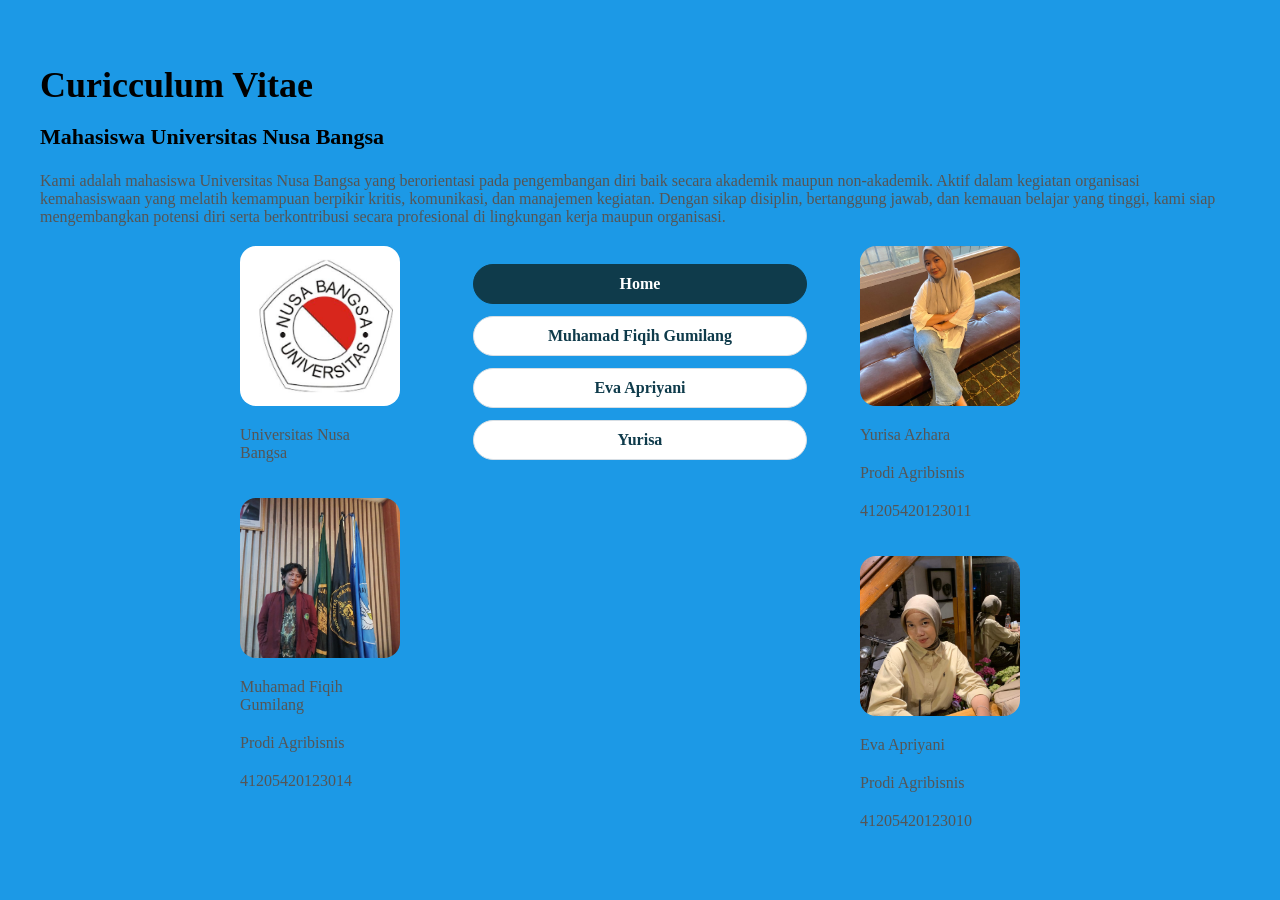
<file: index.html>
<!doctype html>
<html lang="id">
<head>
     <meta charset="utf-8">
	 <title> WELCOME </title>
	 <link href="css.css" rel="stylesheet">
</head>

<body class="home-page page-home">	

<h1>Curicculum Vitae </h1>
<h2>Mahasiswa Universitas Nusa Bangsa</h2>
<p>Kami adalah mahasiswa Universitas Nusa Bangsa yang berorientasi pada pengembangan diri baik secara akademik maupun non-akademik. Aktif dalam kegiatan organisasi kemahasiswaan yang melatih kemampuan berpikir kritis, komunikasi, dan manajemen kegiatan. Dengan sikap disiplin, bertanggung jawab, dan kemauan belajar yang tinggi, kami siap mengembangkan potensi diri serta berkontribusi secara profesional di lingkungan kerja maupun organisasi.</p>

<div class="home-layout">

<div class="left-side">
<div class="side-photo">
<img class="side-img" src="UNB.jpg">
<p>Universitas Nusa Bangsa</p>
</div>

<div class="side-photo">
<img class="side-img" src="fqh.jpeg">
<p>Muhamad Fiqih Gumilang</p>
<p>Prodi Agribisnis</p>
<p>41205420123014</p>
</div>
</div>

<nav class="menu home-menu">
  <a class="active"
  href="tugas.html">Home</a>	
  <a href="Experience.html">Muhamad Fiqih Gumilang</a>
  <a href="Contact.html">Eva Apriyani</a>
  <a href="Yurisa.html">Yurisa</a>
</nav>

<div class="right-side">
<div class="side-photo">
<img class="side-img" src="yurisa.jpg">
<p>Yurisa Azhara</p>
<p>Prodi Agribisnis</p>
<p>41205420123011</p>
</div>

<div class="side-photo">
<img class="side-img" src="Eva.jpeg" alt="profil kanan 2">
<p>    Eva Apriyani</p>
<p>Prodi Agribisnis</P>
<p>41205420123010</p>
</div>
</div>

</div>
</file>
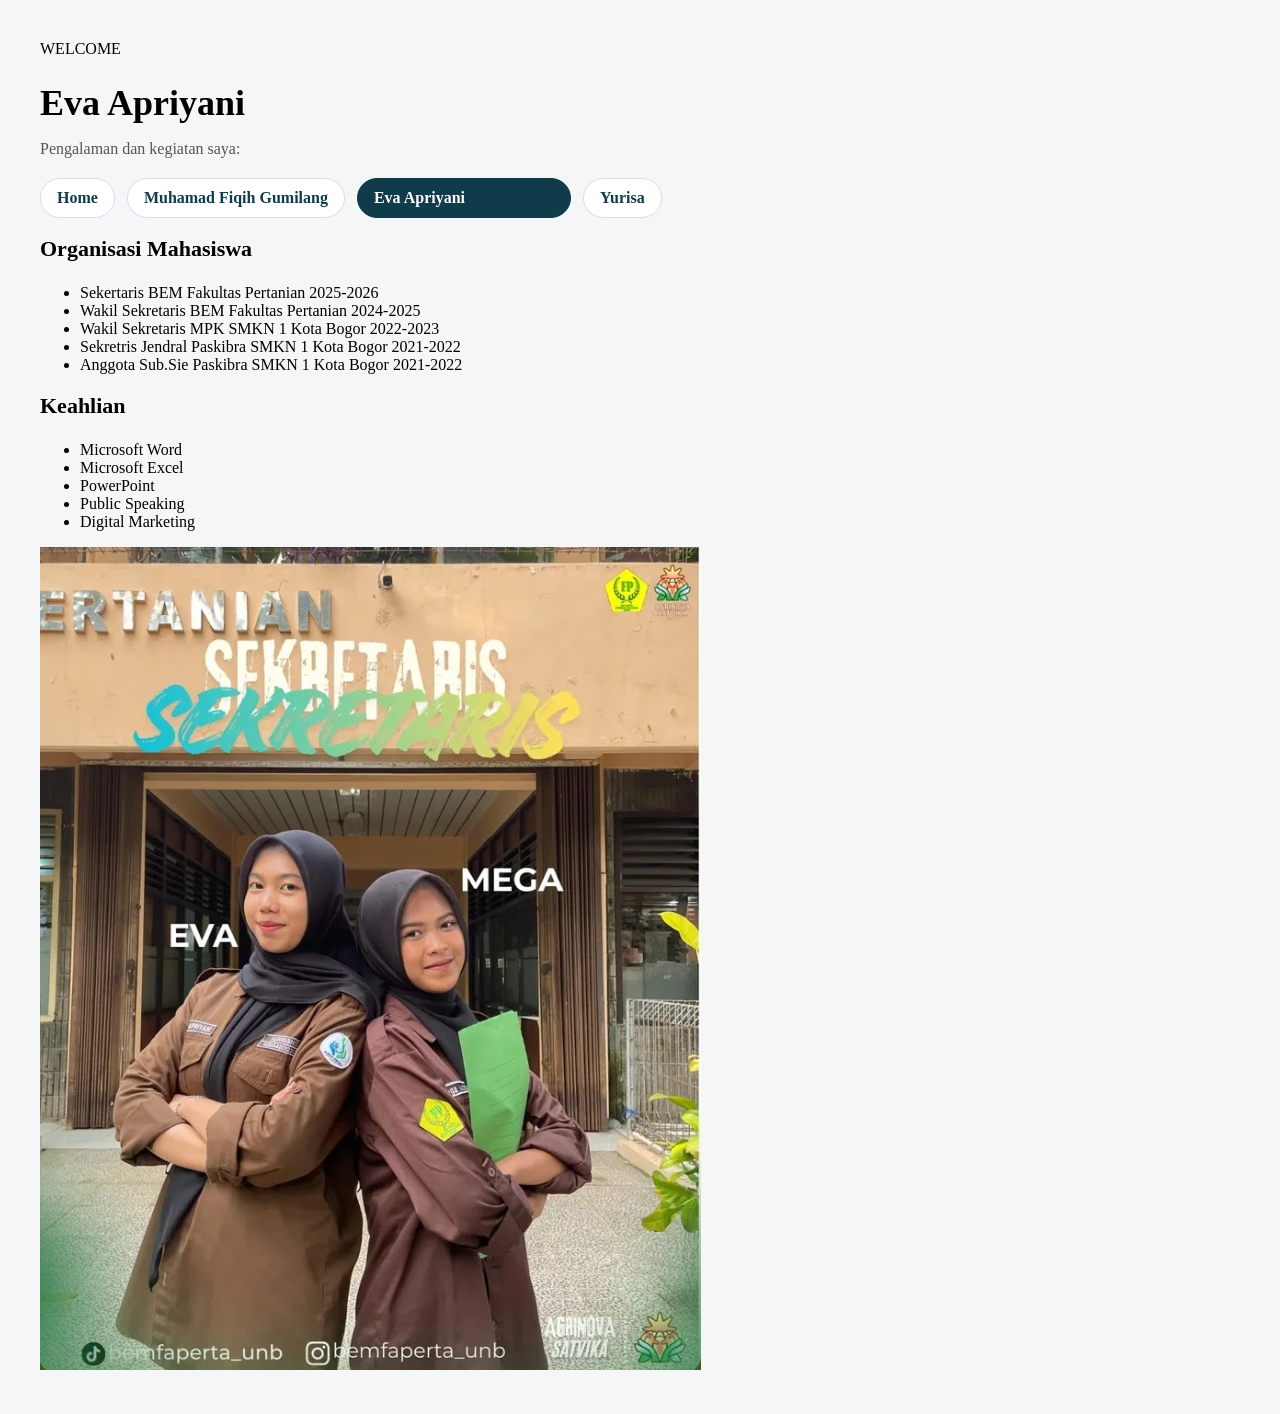
<file: Contact.html>
<!doctype html>
<html lang="id">
<head>
      <meta charset="utf-8">
	 <tittle> WELCOME </tittle>
	 <link a href="css.css" rel="stylesheet">
</head>

<body>
<h1>Eva Apriyani</h1>	
<p>Pengalaman dan kegiatan saya:</p>

<nav class="menu">
  <a 
  href="index.html">Home</a>
  <a href="Experience.html">Muhamad Fiqih Gumilang</a>
  <a class="active"
  href="Contact.html">Eva Apriyani</a>
  <a href="Yurisa.html">Yurisa</a>	
</nav>

<div class="card">
  <h2>Organisasi Mahasiswa</h2>
  <ul>
    <li>Sekertaris BEM Fakultas Pertanian 2025-2026</li>
    <li>Wakil Sekretaris BEM Fakultas Pertanian 2024-2025</li>
    <li>Wakil Sekretaris MPK SMKN 1 Kota Bogor 2022-2023</li>
	<li>Sekretris Jendral Paskibra SMKN 1 Kota Bogor 2021-2022</li>
	<li>Anggota Sub.Sie Paskibra SMKN 1 Kota Bogor 2021-2022</li>
  </ul>
	
<div class="card">
  <h2>Keahlian</h2>
  <ul>
    <li>Microsoft Word</li>
    <li>Microsoft Excel</li>
    <li>PowerPoint</li>
	<li>Public Speaking</li>
	<li>Digital Marketing</li>
  </ul>
</div>	

<div class="Eva-img">
<img src="evaa.jpeg" alt="Foto eva">
</div>
</div>
</file>
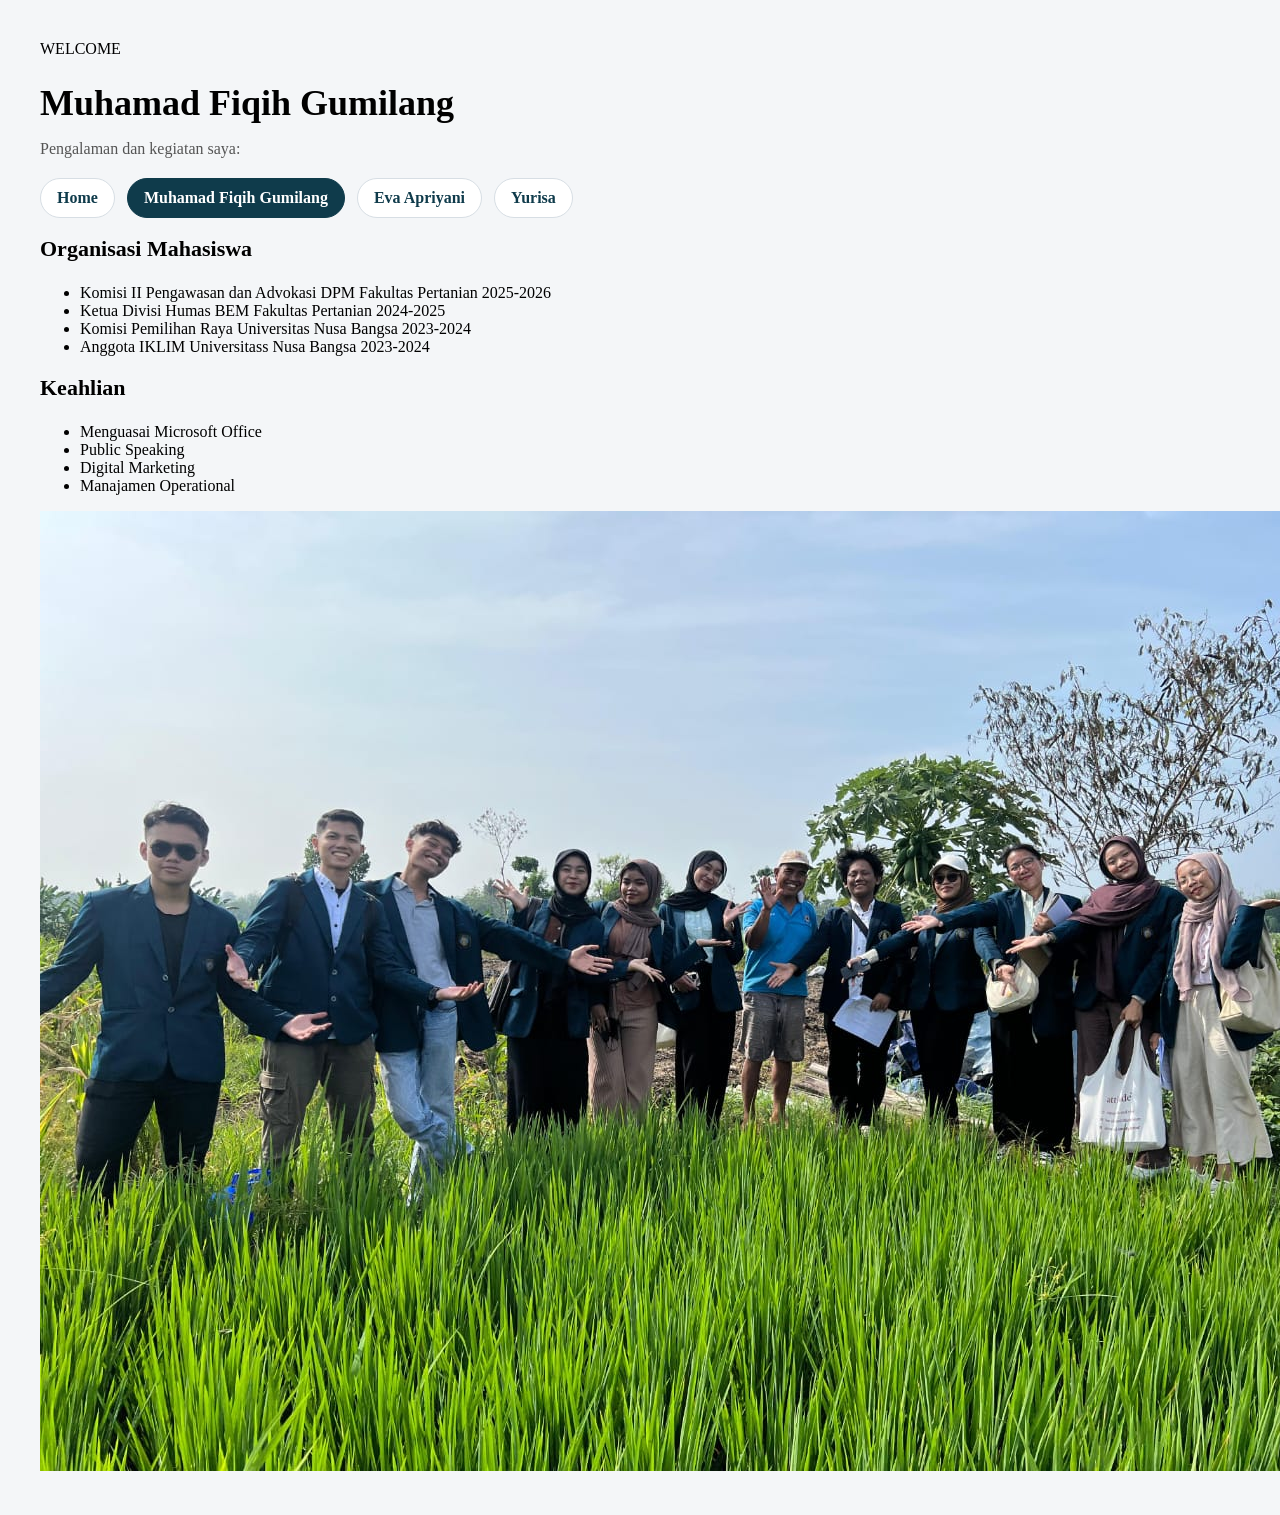
<file: Experience.html>
<!doctype html>
<html lang="id">
<head>
     <meta charset="utf-8">
	 <tittle> WELCOME </tittle>
	 <link a href="css.css" rel="stylesheet">
</head>

<body>
<h1>Muhamad Fiqih Gumilang</h1>	
<p>Pengalaman dan kegiatan saya:</p>

<nav class="menu">
  <a href="index.html">Home</a>
  <a class="active" href="Experience.html">Muhamad Fiqih Gumilang</a>
  <a href="Contact.html">Eva Apriyani</a>
  <a href="Yurisa.html">Yurisa</a>
</nav>

	<div class="card">
	  <h2>Organisasi Mahasiswa</h2>
	  <ul>
		<li>Komisi II Pengawasan dan Advokasi DPM Fakultas Pertanian 2025-2026</li>
		<li>Ketua Divisi Humas BEM Fakultas Pertanian 2024-2025</li>
		<li>Komisi Pemilihan Raya Universitas Nusa Bangsa 2023-2024
		<li>Anggota IKLIM Universitass Nusa Bangsa 2023-2024</li>
	  </ul>

	<div class="card">
	  <h2>Keahlian</h2>
	  <ul>
		<li>Menguasai Microsoft Office</li>
		<li>Public Speaking</li>
		<li>Digital Marketing</li>
		<li>Manajamen Operational</li>
		</li>
	  </ul>
	</div>

<div class="fiqih-img">
<img src="fqhh.jpeg" alt="Foto fiqih">
</div>
</div>
</file>
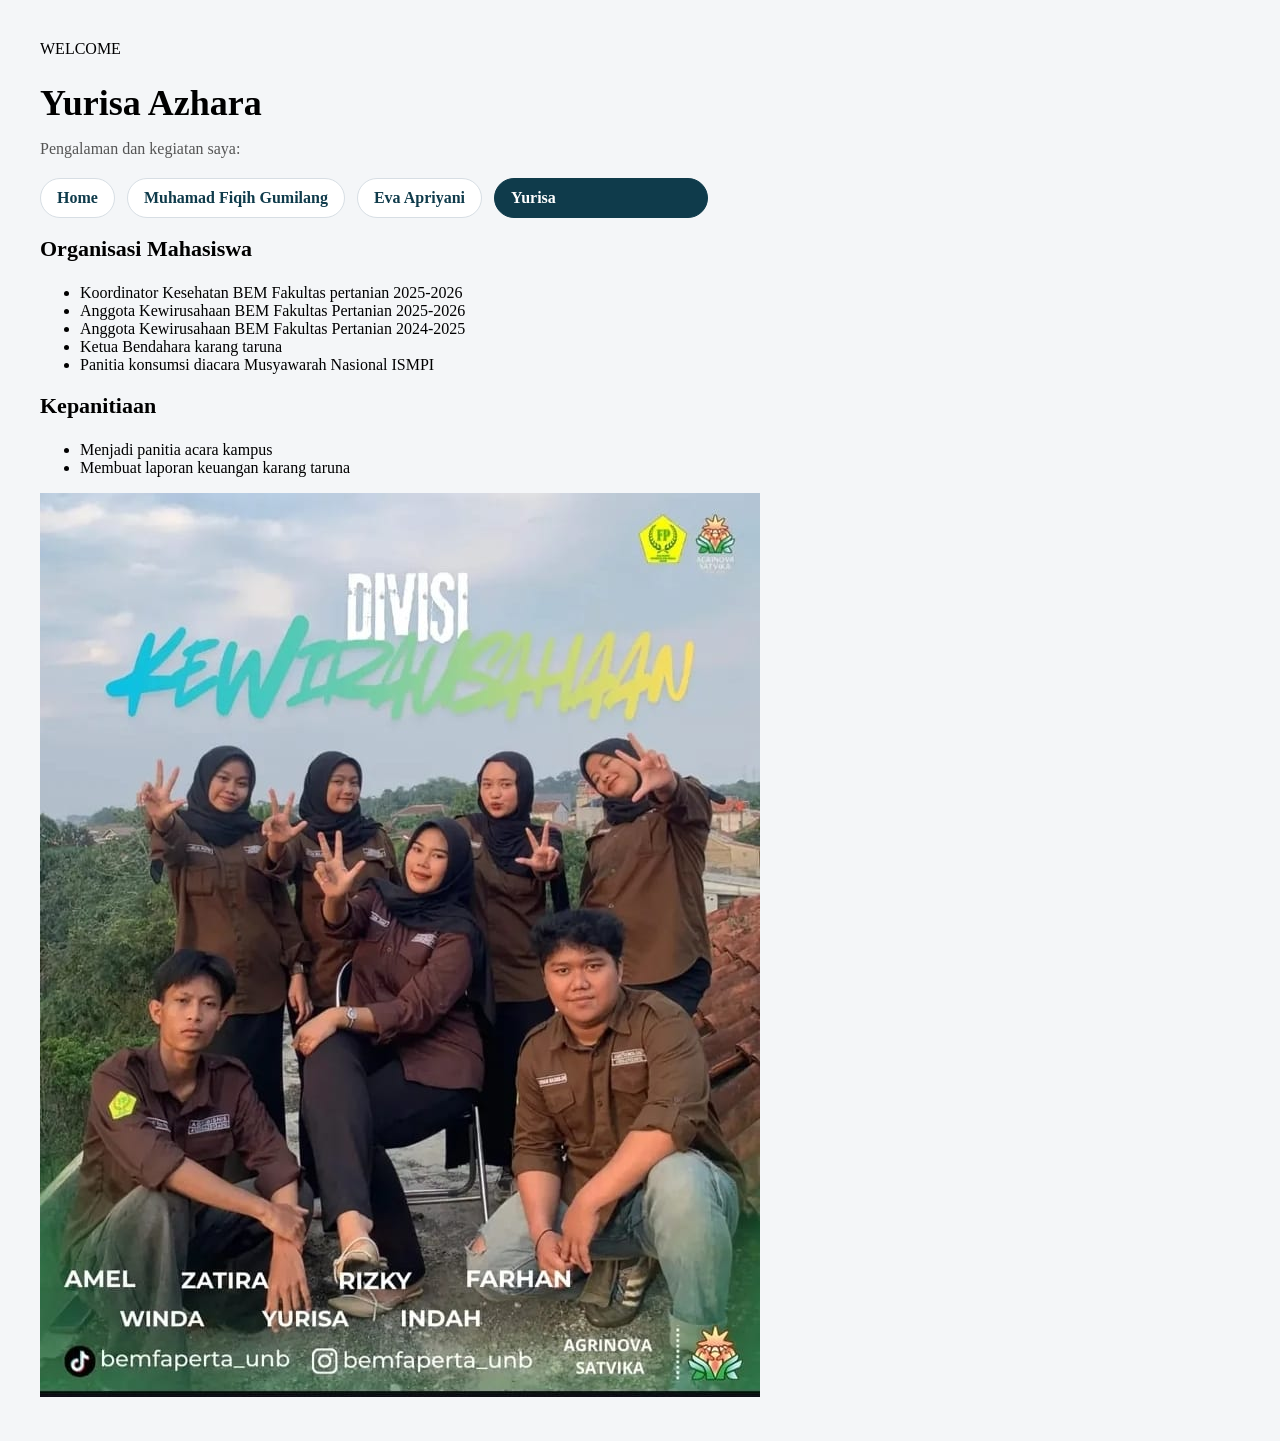
<file: Yurisa.html>
<!doctype html>
<html lang="id">
<head>
      <meta charset="utf-8">
	 <tittle> WELCOME </tittle>
	 <link a href="css.css" rel="stylesheet">
</head>

<body>
<h1>Yurisa Azhara</h1>	
<p>Pengalaman dan kegiatan saya:</p>

<nav class="menu">
  <a href="index.html">Home</a>
  <a href="Experience.html">Muhamad Fiqih Gumilang</a>
  <a href="Contact.html">Eva Apriyani</a>
  <a class="active" 
  href="Yurisa.html">Yurisa</a>
</nav>

<div class="card">
  <h2>Organisasi Mahasiswa</h2>
  <ul>
    <li>Koordinator Kesehatan BEM Fakultas pertanian 2025-2026</li>
	<li>Anggota Kewirusahaan BEM Fakultas Pertanian 2025-2026</li>
    <li>Anggota Kewirusahaan BEM Fakultas Pertanian 2024-2025</li>
	<li>Ketua Bendahara karang taruna</li>
	<li>Panitia konsumsi diacara Musyawarah Nasional ISMPI</li>
  </ul>
  
<div class="card">
  <h2>Kepanitiaan</h2>
  <ul>
    <li>Menjadi panitia acara kampus</li>
    <li>Membuat laporan keuangan karang taruna</li>
  </ul>
</div

<div class="yurisa-img">
<img src="yurisa1.jpeg" alt="Foto Yurisa">
</div>
</div>
</file>
<file: css.css>
body{
     font-family: Times New Roman;
	 text-align: left;
	 background: #f4f6f8;
	 margin: 0;
	 padding: 40px;
	 }
	h1{
	 font-size: 36px;
	 margin-bottom: 10px;
	 }
	h2{
	 font-size: 22px;
	 margin-bottom: 22px;
	 }
	p{
	 color: #555;
	 margin-bottom: 20px;
	 }
	nav a:hover{
	 color: #1c6a86
	 }
.page-home{
	background: #1C99E6;
}
.page.muhamad{
	background: #E8C8C3;
}
.page.EvaApriyani{
	background: #E8C383;
}
.menu{
	margin-top: 18px;
	display: flex;
	justify-content: flex-start;
	gap: 12px;
}
.menu a{
	display: inline-block;
	padding: 10px 16px;
	border-radius: 999px;
	background: white;
	border: 1px solid #d7dee4;
	text-decoration: none;
	color: #0f3b4b;
	font-weight: 700;
	transition: 0.2s;
	min-width: auto;
}
.menu a.active{
	min-width: 180px;
	background: #0f3b4b;
	color: white;
	border-color: #0f3b4b;
}
	.menu a:hover{
		transform: translateY(-1px);
		box-shadow: 0 8px 18px rgba(0,0,0,0.12);
	}
	.menu{
		position : relative;
		z-index: 10;
	}
	.home-page .menu{
		flex-direction: column;
		align-items: center;
	}
	.home-page .menu a{
		width: 300px;
		text-align: center;
	}
.home-layout{
  display: flex;
  justify-content: center;
  align-items: flex-start;
  gap: 40px;
  width: 100%;
  flex-wrap: nowrap;
}
.left-side,
.right-side{
  display: flex;
  flex-direction: column;
  gap: 16px;
  width: 180px;
  flex: 0 0 180px;
}
.side-photo{
	width: 160px;
	flex: 0 0 160px;
	text-align= center;
}
.home-menu{
  display: flex;
  flex-direction: column;
  align-items: center;
  gap: 12px;
  width: 360px;
  flex: 0 0 360px;
}
.side-img{
  width: 160px;
  height: 160px;
  object-fit: cover;
  border-radius: 16px;
}
.layout-fiqih{
	display: flex;
	justify-content: center; 
	align-items: flex-start;
	gap: 40px;
	width: 100%;
	flex-wrap: nowrap;
}
.yurisa	{
  display: flex;
  align-items: flex-start;
  gap: 20px;
}

.yurisa-img{
  width: 150px;
  border-radius: 8px;
}
</file>
